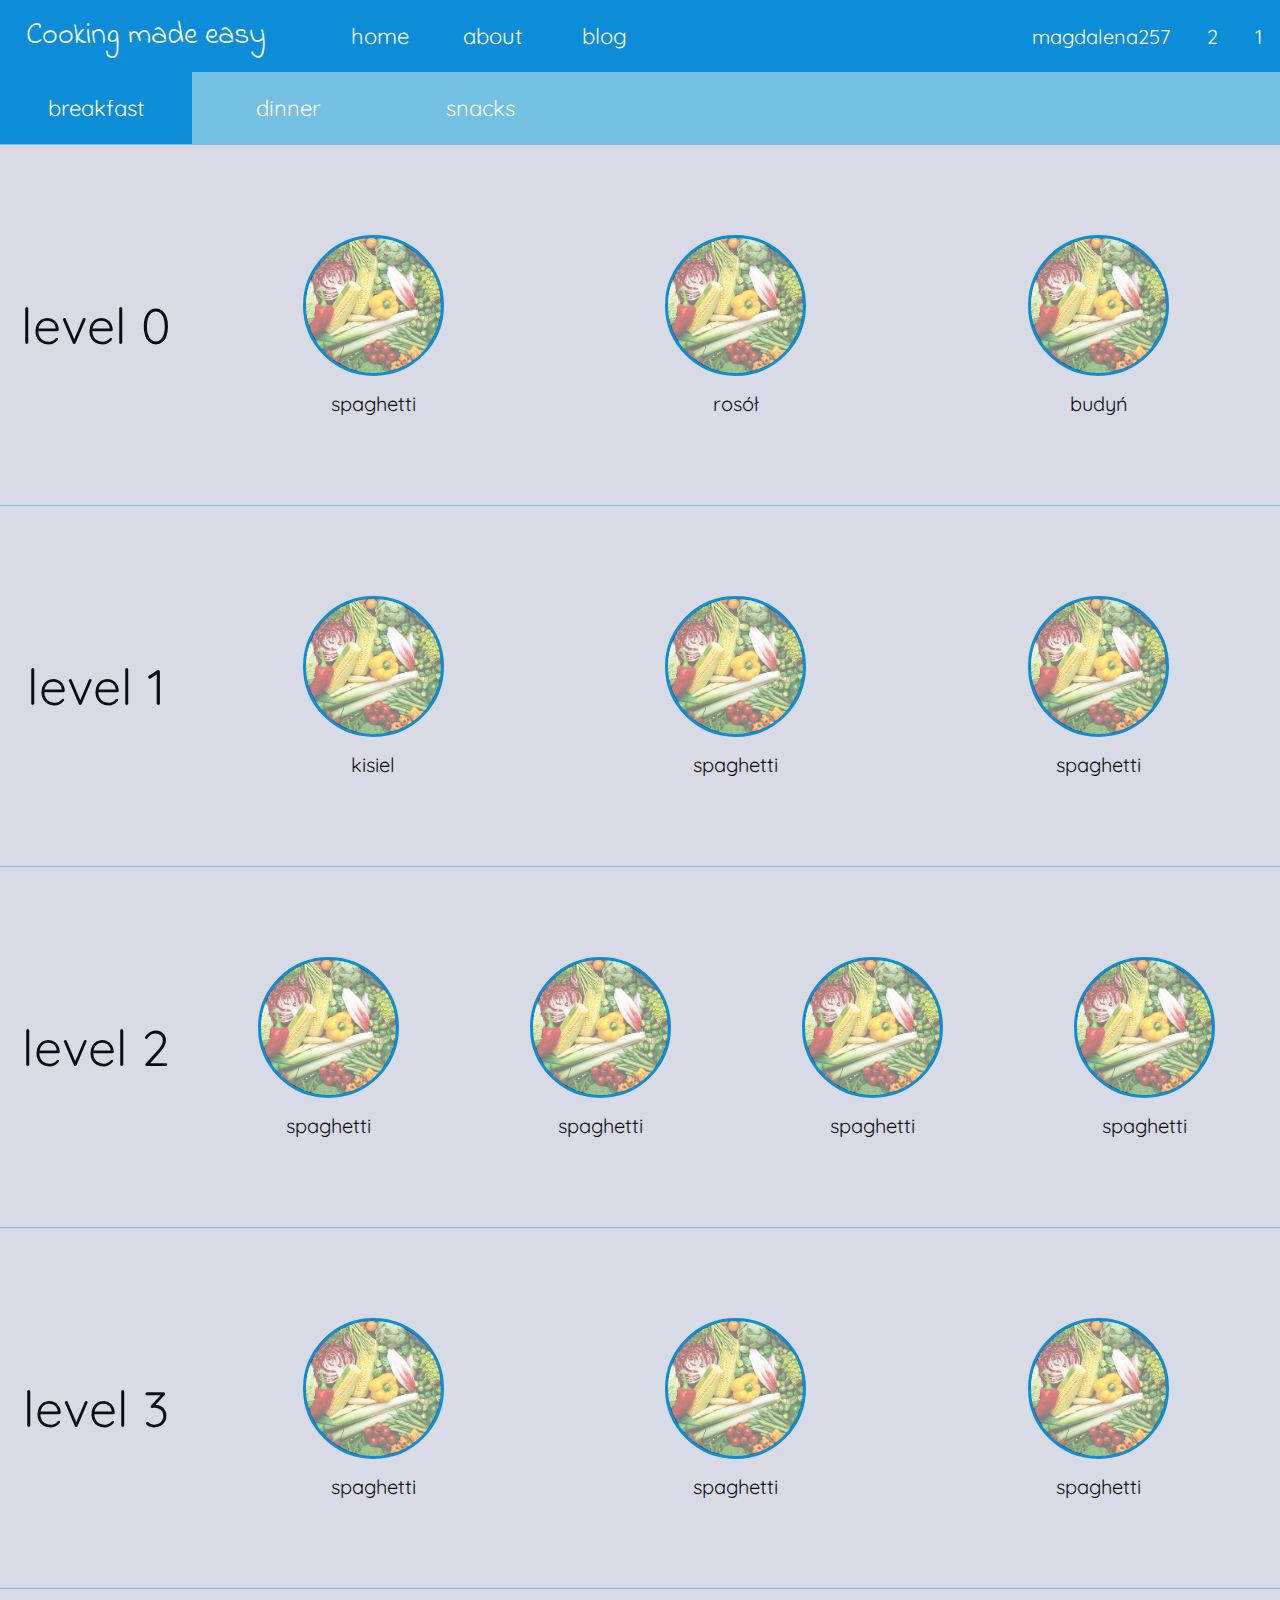
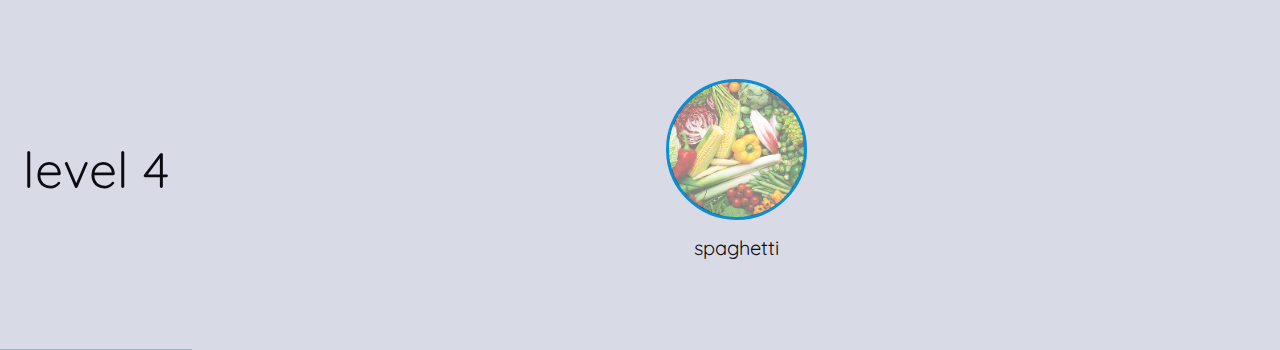
<file: index.html>
<!DOCTYPE html>
<html lang="en">

<head>
    <meta charset="UTF-8">
    <meta name="viewport" content="width=device-width, initial-scale=1.0">
    <meta http-equiv="X-UA-Compatible" content="ie=edge">
    <title>Nauka Gotowania</title>
    <link href="https://fonts.googleapis.com/css?family=Indie+Flower|Quicksand:400,700&amp;subset=latin-ext" rel="stylesheet">
    <link rel="stylesheet" href="https://use.fontawesome.com/releases/v5.3.1/css/all.css" integrity="sha384-mzrmE5qonljUremFsqc01SB46JvROS7bZs3IO2EmfFsd15uHvIt+Y8vEf7N7fWAU"
        crossorigin="anonymous">
    <link rel="stylesheet" href="styles.css">
</head>

<body>

    <nav>
        <div class="mainLogo">
            <p><a href="index.html">Cooking made easy</a></p>
        </div>
        <div class="tabsNav">
            <div class="tabNav homePage"><a href="index.html">home</a></div>
            <div class="tabNav badgesPage">about</div>
            <div class="tabNav blogPage">blog</div>
        </div>
        <div class="loggedUser">
            <div class="loggedUserFeature user">
                <i class="fas fa-user-circle"></i>
                <p class="userName">magdalena257</p>
            </div>
            <div class="loggedUserFeature learntRecipes">
                <i class="fas fa-book-open"></i>
                <p>2</p>
            </div>
            <div class="loggedUserFeature badges">
                <i class="fas fa-medal"></i>
                <p>1</p>
            </div>
        </div>
    </nav>
    <main class="indexhtml">
        <div class="tabsMain">
            <div class="tabMain breakfast activetab">
                <p class="tabMaincontent">breakfast</p>

            </div>
            <div class="tabMain dinner">
                <p class="tabMaincontent">dinner</p>

            </div>
            <div class="tabMain snacks">
                <p class="tabMaincontent">snacks</p>

            </div>
        </div>
        <div class="contentsMain">
            <div class="levelNames">
                <div class="levelName">level 0</div>
                <div class="levelName">level 1</div>
                <div class="levelName">level 2</div>
                <div class="levelName">level 3</div>
                <div class="levelName">level 4</div>
            </div>
            <div class="levels">
                <div class="contentMainBreakfast category activeCategory">

                    <div class="level level0">
                        <div class="recipe"><a href="recipe.html">
                            <div class="recipeimg">
                                <div class="opacity"></div>
                        </div>
                        <div class="recipeName">spaghetti</div></a>
                        </div>
                        <div class="recipe"><a href="recipe.html">
                        <div class="recipeimg">
                            <div class="opacity"></div>
                        </div>
                        <div class="recipeName">rosół</div></a>
                        </div>
                        <div class="recipe"><a href="recipe.html">
                        <div class="recipeimg">
                            <div class="opacity"></div>
                        </div>
                        <div class="recipeName">budyń</div></a>
                        </div>
                    </div>
                    <div class="level">

                        <div class="recipe"><a href="recipe.html">
                        <div class="recipeimg">
                            <div class="opacity"></div>
                        </div>
                        <div class="recipeName">kisiel</div></a>
                        </div>
                        <div class="recipe"><a href="recipe.html">
                        <div class="recipeimg">
                            <div class="opacity"></div>
                        </div>
                        <div class="recipeName">spaghetti</div></a>
                        </div>
                        <div class="recipe"><a href="recipe.html">
                        <div class="recipeimg">
                            <div class="opacity"></div>
                        </div>
                        <div class="recipeName">spaghetti</div></a>
                        </div>
                    </div>
                    <div class="level">

                        <div class="recipe"><a href="recipe.html">
                        <div class="recipeimg">
                            <div class="opacity"></div>
                        </div>
                        <div class="recipeName">spaghetti</div></a>
                        </div>
                        <div class="recipe"><a href="recipe.html">
                        <div class="recipeimg">
                            <div class="opacity"></div>
                        </div>
                        <div class="recipeName">spaghetti</div></a>
                        </div>
                        <div class="recipe"><a href="recipe.html">
                        <div class="recipeimg">
                            <div class="opacity"></div>
                        </div>
                        <div class="recipeName">spaghetti</div></a>
                        </div>
                        <div class="recipe"><a href="recipe.html">
                        <div class="recipeimg">
                            <div class="opacity"></div>
                        </div>
                        <div class="recipeName">spaghetti</div></a>
                        </div>
                    </div>
                    <div class="level">

                        <div class="recipe"><a href="recipe.html">
                        <div class="recipeimg">
                            <div class="opacity"></div>
                        </div>
                        <div class="recipeName">spaghetti</div></a>
                        </div>
                        <div class="recipe"><a href="recipe.html">
                        <div class="recipeimg">
                            <div class="opacity"></div>
                        </div>
                        <div class="recipeName">spaghetti</div></a>
                        </div>
                        <div class="recipe"><a href="recipe.html">
                        <div class="recipeimg">
                            <div class="opacity"></div>
                        </div>
                        <div class="recipeName">spaghetti</div></a>
                        </div>
                    </div>
                    <div class="level">

                        <div class="recipe"><a href="recipe.html">
                        <div class="recipeimg">
                            <div class="opacity"></div>
                        </div>
                        <div class="recipeName">spaghetti</div></a>
                        </div>
                    </div>
                </div>
                <div class="contentMainDinner category">
                    <div class="level">

                        <div class="recipe"><a href="recipe.html">
                        <div class="recipeimg">
                            <div class="opacity"></div>
                        </div>
                        <div class="recipeName">spaghetti</div></a>
                        </div>
                        <div class="recipe"><a href="recipe.html">
                        <div class="recipeimg">
                            <div class="opacity"></div>
                        </div>
                        <div class="recipeName">spaghetti</div></a>
                        </div>
                        <div class="recipe"><a href="recipe.html">
                        <div class="recipeimg">
                            <div class="opacity"></div>
                        </div>
                        <div class="recipeName">spaghetti</div></a>
                        </div>
                        <div class="recipe"><a href="recipe.html">
                        <div class="recipeimg">
                            <div class="opacity"></div>
                        </div>
                        <div class="recipeName">spaghetti</div></a>
                        </div>
                    </div>
                    <div class="level">

                        <div class="recipe"><a href="recipe.html">
                        <div class="recipeimg">
                            <div class="opacity"></div>
                        </div>
                        <div class="recipeName">spaghetti</div></a>
                        </div>
                        <div class="recipe"><a href="recipe.html">
                        <div class="recipeimg">
                            <div class="opacity"></div>
                        </div>
                        <div class="recipeName">spaghetti</div></a>
                        </div>
                        <div class="recipe"><a href="recipe.html">
                        <div class="recipeimg">
                            <div class="opacity"></div>
                        </div>
                        <div class="recipeName">spaghetti</div></a>
                        </div>
                        <div class="recipe"><a href="recipe.html">
                        <div class="recipeimg">
                            <div class="opacity"></div>
                        </div>
                        <div class="recipeName">spaghetti</div></a>
                        </div>
                        <div class="recipe"><a href="recipe.html">
                        <div class="recipeimg">
                            <div class="opacity"></div>
                        </div>
                        <div class="recipeName">spaghetti</div></a>
                        </div>
                    </div>
                    <div class="level">

                        <div class="recipe"><a href="recipe.html">
                        <div class="recipeimg">
                            <div class="opacity"></div>
                        </div>
                        <div class="recipeName">spaghetti</div></a>
                        </div>
                        <div class="recipe"><a href="recipe.html">
                        <div class="recipeimg">
                            <div class="opacity"></div>
                        </div>
                        <div class="recipeName">spaghetti</div></a>
                        </div>
                        <div class="recipe"><a href="recipe.html">
                        <div class="recipeimg">
                            <div class="opacity"></div>
                        </div>
                        <div class="recipeName">spaghetti</div></a>
                        </div>
                        <div class="recipe"><a href="recipe.html">
                        <div class="recipeimg">
                            <div class="opacity"></div>
                        </div>
                        <div class="recipeName">spaghetti</div></a>
                        </div>
                        <div class="recipe"><a href="recipe.html">
                        <div class="recipeimg">
                            <div class="opacity"></div>
                        </div>
                        <div class="recipeName">spaghetti</div></a>
                        </div>
                        <div class="recipe"><a href="recipe.html">
                        <div class="recipeimg">
                            <div class="opacity"></div>
                        </div>
                        <div class="recipeName">spaghetti</div></a>
                        </div>
                        <div class="recipe"><a href="recipe.html">
                        <div class="recipeimg">
                            <div class="opacity"></div>
                        </div>
                        <div class="recipeName">spaghetti</div></a>
                        </div>
                        <div class="recipe"><a href="recipe.html">
                        <div class="recipeimg">
                            <div class="opacity"></div>
                        </div>
                        <div class="recipeName">spaghetti</div></a>
                        </div>
                        <div class="recipe"><a href="recipe.html">
                        <div class="recipeimg">
                            <div class="opacity"></div>
                        </div>
                        <div class="recipeName">spaghetti</div></a>
                        </div>
                    </div>
                    <div class="level">

                        <div class="recipe"><a href="recipe.html">
                        <div class="recipeimg">
                            <div class="opacity"></div>
                        </div>
                        <div class="recipeName">spaghetti</div></a>
                        </div>
                        <div class="recipe"><a href="recipe.html">
                        <div class="recipeimg">
                            <div class="opacity"></div>
                        </div>
                        <div class="recipeName">spaghetti</div></a>
                        </div>
                        <div class="recipe"><a href="recipe.html">
                        <div class="recipeimg">
                            <div class="opacity"></div>
                        </div>
                        <div class="recipeName">spaghetti</div></a>
                        </div>
                        <div class="recipe"><a href="recipe.html">
                        <div class="recipeimg">
                            <div class="opacity"></div>
                        </div>
                        <div class="recipeName">spaghetti</div></a>
                        </div>
                        <div class="recipe"><a href="recipe.html">
                        <div class="recipeimg">
                            <div class="opacity"></div>
                        </div>
                        <div class="recipeName">spaghetti</div></a>
                        </div>
                        <div class="recipe"><a href="recipe.html">
                        <div class="recipeimg">
                            <div class="opacity"></div>
                        </div>
                        <div class="recipeName">spaghetti</div></a>
                        </div>
                        <div class="recipe"><a href="recipe.html">
                        <div class="recipeimg">
                            <div class="opacity"></div>
                        </div>
                        <div class="recipeName">spaghetti</div></a>
                        </div>
                        <div class="recipe"><a href="recipe.html">
                        <div class="recipeimg">
                            <div class="opacity"></div>
                        </div>
                        <div class="recipeName">spaghetti</div></a>
                        </div>
                        <div class="recipe"><a href="recipe.html">
                        <div class="recipeimg">
                            <div class="opacity"></div>
                        </div>
                        <div class="recipeName">spaghetti</div></a>
                        </div>
                    </div>
                    <div class="level">

                        <div class="recipe"><a href="recipe.html">
                        <div class="recipeimg">
                            <div class="opacity"></div>
                        </div>
                        <div class="recipeName">spaghetti</div></a>
                        </div>
                        <div class="recipe"><a href="recipe.html">
                        <div class="recipeimg">
                            <div class="opacity"></div>
                        </div>
                        <div class="recipeName">spaghetti</div></a>
                        </div>
                        <div class="recipe"><a href="recipe.html">
                        <div class="recipeimg">
                            <div class="opacity"></div>
                        </div>
                        <div class="recipeName">spaghetti</div></a>
                        </div>
                    </div>
                </div>
                <div class="contentMainSnacks category">
                    <div class="level">

                        <div class="recipe"><a href="recipe.html">
                        <div class="recipeimg">
                            <div class="opacity"></div>
                        </div>
                        <div class="recipeName">spaghetti</div></a>
                        </div>
                        <div class="recipe"><a href="recipe.html">
                        <div class="recipeimg">
                            <div class="opacity"></div>
                        </div>
                        <div class="recipeName">spaghetti</div></a>
                        </div>
                        <div class="recipe"><a href="recipe.html">
                        <div class="recipeimg">
                            <div class="opacity"></div>
                        </div>
                        <div class="recipeName">spaghetti</div></a>
                        </div>
                        <div class="recipe"><a href="recipe.html">
                        <div class="recipeimg">
                            <div class="opacity"></div>
                        </div>
                        <div class="recipeName">spaghetti</div></a>
                        </div>
                    </div>
                    <div class="level">

                        <div class="recipe"><a href="recipe.html">
                        <div class="recipeimg">
                            <div class="opacity"></div>
                        </div>
                        <div class="recipeName">spaghetti</div></a>
                        </div>
                        <div class="recipe"><a href="recipe.html">
                        <div class="recipeimg">
                            <div class="opacity"></div>
                        </div>
                        <div class="recipeName">spaghetti</div></a>
                        </div>
                        <div class="recipe"><a href="recipe.html">
                        <div class="recipeimg">
                            <div class="opacity"></div>
                        </div>
                        <div class="recipeName">spaghetti</div></a>
                        </div>
                        <div class="recipe"><a href="recipe.html">
                        <div class="recipeimg">
                            <div class="opacity"></div>
                        </div>
                        <div class="recipeName">spaghetti</div></a>
                        </div>
                        <div class="recipe"><a href="recipe.html">
                        <div class="recipeimg">
                            <div class="opacity"></div>
                        </div>
                        <div class="recipeName">spaghetti</div></a>
                        </div>
                    </div>
                    <div class="level">

                        <div class="recipe"><a href="recipe.html">
                        <div class="recipeimg">
                            <div class="opacity"></div>
                        </div>
                        <div class="recipeName">spaghetti</div></a>
                        </div>
                        <div class="recipe"><a href="recipe.html">
                        <div class="recipeimg">
                            <div class="opacity"></div>
                        </div>
                        <div class="recipeName">spaghetti</div></a>
                        </div>
                        <div class="recipe"><a href="recipe.html">
                        <div class="recipeimg">
                            <div class="opacity"></div>
                        </div>
                        <div class="recipeName">spaghetti</div></a>
                        </div>
                        <div class="recipe"><a href="recipe.html">
                        <div class="recipeimg">
                            <div class="opacity"></div>
                        </div>
                        <div class="recipeName">spaghetti</div></a>
                        </div>
                        <div class="recipe"><a href="recipe.html">
                        <div class="recipeimg">
                            <div class="opacity"></div>
                        </div>
                        <div class="recipeName">spaghetti</div></a>
                        </div>
                        <div class="recipe"><a href="recipe.html">
                        <div class="recipeimg">
                            <div class="opacity"></div>
                        </div>
                        <div class="recipeName">spaghetti</div></a>
                        </div>
                        <div class="recipe"><a href="recipe.html">
                        <div class="recipeimg">
                            <div class="opacity"></div>
                        </div>
                        <div class="recipeName">spaghetti</div></a>
                        </div>
                        <div class="recipe"><a href="recipe.html">
                        <div class="recipeimg">
                            <div class="opacity"></div>
                        </div>
                        <div class="recipeName">spaghetti</div></a>
                        </div>
                        <div class="recipe"><a href="recipe.html">
                        <div class="recipeimg">
                            <div class="opacity"></div>
                        </div>
                        <div class="recipeName">spaghetti</div></a>
                        </div>
                    </div>
                    <div class="level">

                        <div class="recipe"><a href="recipe.html">
                        <div class="recipeimg">
                            <div class="opacity"></div>
                        </div>
                        <div class="recipeName">spaghetti</div></a>
                        </div>
                        <div class="recipe"><a href="recipe.html">
                        <div class="recipeimg">
                            <div class="opacity"></div>
                        </div>
                        <div class="recipeName">spaghetti</div></a>
                        </div>
                        <div class="recipe"><a href="recipe.html">
                        <div class="recipeimg">
                            <div class="opacity"></div>
                        </div>
                        <div class="recipeName">spaghetti</div></a>
                        </div>
                        <div class="recipe"><a href="recipe.html">
                        <div class="recipeimg">
                            <div class="opacity"></div>
                        </div>
                        <div class="recipeName">spaghetti</div></a>
                        </div>
                        <div class="recipe"><a href="recipe.html">
                        <div class="recipeimg">
                            <div class="opacity"></div>
                        </div>
                        <div class="recipeName">spaghetti</div></a>
                        </div>
                        <div class="recipe"><a href="recipe.html">
                        <div class="recipeimg">
                            <div class="opacity"></div>
                        </div>
                        <div class="recipeName">spaghetti</div></a>
                        </div>
                        <div class="recipe"><a href="recipe.html">
                        <div class="recipeimg">
                            <div class="opacity"></div>
                        </div>
                        <div class="recipeName">spaghetti</div></a>
                        </div>
                        <div class="recipe"><a href="recipe.html">
                        <div class="recipeimg">
                            <div class="opacity"></div>
                        </div>
                        <div class="recipeName">spaghetti</div></a>
                        </div>
                        <div class="recipe"><a href="recipe.html">
                        <div class="recipeimg">
                            <div class="opacity"></div>
                        </div>
                        <div class="recipeName">spaghetti</div></a>
                        </div>
                    </div>
                    <div class="level">

                        <div class="recipe"><a href="recipe.html">
                        <div class="recipeimg">
                            <div class="opacity"></div>
                        </div>
                        <div class="recipeName">spaghetti</div></a>
                        </div>
                        <div class="recipe"><a href="recipe.html">
                        <div class="recipeimg">
                            <div class="opacity"></div>
                        </div>
                        <div class="recipeName">spaghetti</div></a>
                        </div>
                        <div class="recipe"><a href="recipe.html">
                        <div class="recipeimg">
                            <div class="opacity"></div>
                        </div>
                        <div class="recipeName">spaghetti</div></a>
                        </div>
                    </div>
                </div>
            </div>
        </div>

    </main>
    <script src="https://ajax.googleapis.com/ajax/libs/jquery/3.3.1/jquery.min.js"></script>
    <script src="script.js"></script>
</body>

</html>
</file>
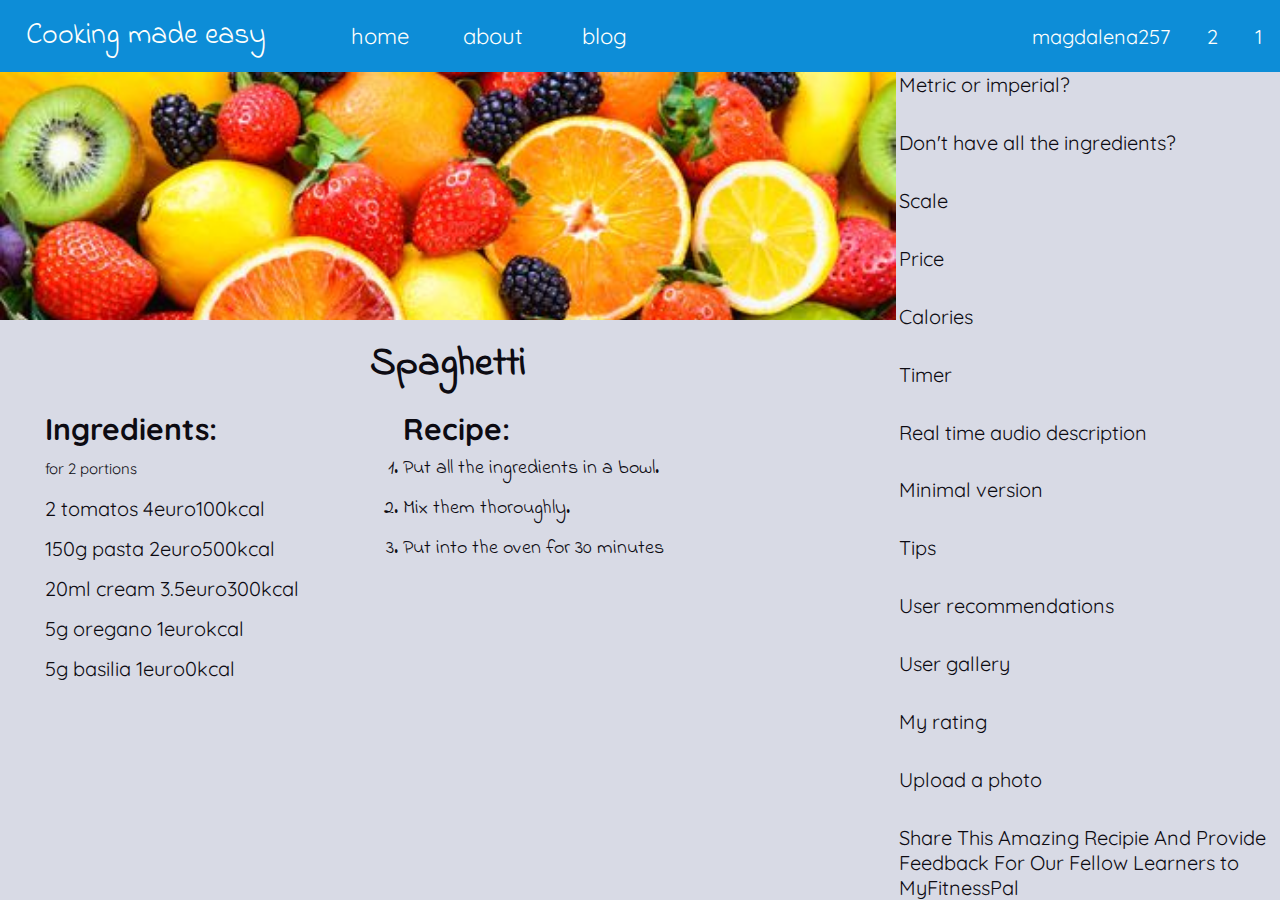
<file: recipe.html>
<!DOCTYPE html>
<html lang="en">

<head>
    <meta charset="UTF-8">
    <meta name="viewport" content="width=device-width, initial-scale=1.0">
    <meta http-equiv="X-UA-Compatible" content="ie=edge">
    <title>Nauka Gotowania</title>
    <link href="https://fonts.googleapis.com/css?family=Indie+Flower|Quicksand:400,700&amp;subset=latin-ext" rel="stylesheet">
    <link rel="stylesheet" href="https://use.fontawesome.com/releases/v5.3.1/css/all.css" integrity="sha384-mzrmE5qonljUremFsqc01SB46JvROS7bZs3IO2EmfFsd15uHvIt+Y8vEf7N7fWAU"
        crossorigin="anonymous">
    <link rel="stylesheet" href="styles.css">
</head>

<body>

    <nav>
        <div class="mainLogo">
            <p><a href="index.html">Cooking made easy</a></p>
        </div>
        <div class="tabsNav">
            <div class="tabNav homePage"><a href="index.html">home</a></div>
            <div class="tabNav badgesPage"><a href="index.html">about</a></div>
            <div class="tabNav blogPage"><a href="index.html">blog</a></div>
        </div>
        <div class="loggedUser">
            <div class="loggedUserFeature user">
                <i class="fas fa-user-circle"></i>
                <p class="userName">magdalena257</p>
            </div>
            <div class="loggedUserFeature learntRecipes">
                <i class="fas fa-book-open"></i>
                <p>2</p>
            </div>
            <div class="loggedUserFeature badges">
                <i class="fas fa-medal"></i>
                <p>1</p>
            </div>
        </div>
    </nav>
    <main class="recipehtml">

        <section class="recipeContent">
            <div class="bannerPhotos">
                <img src="images/spaghetti.jpg" alt="" class="img1">
                <img src='images/vege.jpg' alt="" class="img2">
                <img src='images/fruits.jpg' alt="" class="img3">
            </div>
            <div class="recipeh1">
                <h1>Spaghetti</h1>
            </div>
            <div class="ingredients">
                <h2>Ingredients:</h2>
                <p class="notScaled">for 2 portions</p>
                <p class="scaled">for <input type="text" maxlength="2" size="1" placeholder="2"> portions</p>
                <ul>
                    <li>
                        <input class="shoplisted" type="checkbox" id="c1" name="cc" />
                        <label class="notScaled" for="c1">2 tomatos</label>
                        <label class="scaled" for="c1"><input type="text" maxlength="4" size="4" placeholder="2">
                            tomatos</label><span class="priced inactiveFeature">4euro</span><span class="caloried inactiveFeature">100kcal</span>
                    </li>
                    <li>
                        <input class="shoplisted" type="checkbox" id="c2" name="cc" />
                        <label class="notScaled" for="c2">150g pasta</label>
                        <label class="scaled" for="c2"><input type="text" maxlength="4" size="4" placeholder="150">g
                            pasta</label><span class="priced inactiveFeature">2euro</span><span class="caloried inactiveFeature">500kcal</span>
                    </li>
                    <li>
                        <input class="shoplisted" type="checkbox" id="c3" name="cc" />
                        <label class="notScaled" for="c3">20ml cream</label>
                        <label class="scaled" for="c3"><input type="text" maxlength="4" size="4" placeholder="20">ml
                            cream</label><span class="priced inactiveFeature">3.5euro</span><span class="caloried inactiveFeature">300kcal</span>
                    </li>
                    <li>
                        <input class="shoplisted" type="checkbox" id="c4" name="cc" />
                        <label class="notScaled" for="c4">5g oregano</label>
                        <label class="scaled" for="c4"><input type="text" maxlength="4" size="4" placeholder="5">g
                            oregano</label><span class="priced inactiveFeature">1euro</span><span class="caloried inactiveFeature">kcal</span>
                    </li>
                    <li>
                        <input class="shoplisted" type="checkbox" id="c5" name="cc" />
                        <label class="notScaled" for="c5">5g basilia</label>
                        <label class="scaled" for="c5"><input type="text" maxlength="4" size="4" placeholder="5">g
                            basilia</label><span class="priced inactiveFeature">1euro</span><span class="caloried inactiveFeature">0kcal</span>
                    </li>
                </ul>
            </div>
            <div class="recipeList">
                <h2>Recipe:</h2>
                <ol>
                    <li>
                        <p>Put all the ingredients in a bowl.</p>
                        <div class="timer"></div>
                    </li>
                    <li>
                        <p>Mix them thoroughly.</p>
                        <div class="timer"></div>
                    </li>
                    <li>
                        <p>Put into the oven for 30 minutes</p>
                        <div class="timer"></div>
                    </li>
                </ol>
            </div>
        </section>
        <aside class="features">
            <div class="measures feature">
                <p><span>Metric</span> or <span class="imperial">imperial?</span></p>
            </div>
            <div class="shoplist feature">
                <p>Don't have all the ingredients?</p>
                <p class="descriptionFeature">Tick the given ingredients you don't have. A shoplist will be created for you. You
                    can:<a> send it on our email,</a> <a>phone via sms,</a> <a>snapchat,</a> <a>print it.</a>You can
                    also substitute some of the products with it's alternatives. Just hover over the ingredient to see
                    what can be done :D . If you don't have enough of sth, check 'scale', below.</p>

            </div>
            <div class="scale feature">
                <p>Scale</p>
                <p class="descriptionFeature">Scale the thing!</p>

            </div>
            <div class="prices feature">
                <p> Price</p>
                <p class="descriptionFeature">Check the prices! If you scale the thing, prices will be scaled
                    accordingly.</p>
            </div>
            <div class="calories feature">
                <p> Calories</p>
                <p class="descriptionFeature">Check the calories! If you scale the thing, calories will be scaled
                    accordingly.</p>
            </div>
            <div class="timer feature">
                <p> Timer</p>
            </div>
            <div class="voice feature">
                <p> Real time audio description</p>
            </div>
            <div class="minimal feature">
                <p> Minimal version</p>
            </div>
            <div class="tips feature">
                <p>Tips</p>
            </div>
            <div class="recommendations feature">
                <p> User recommendations</p>
            </div>
            <div class="gallery feature">
                <p> User gallery</p>
            </div>
            <div class="rating feature">
                <p> My rating</p>
            </div>
            <div class="userPhoto feature">
                <p> Upload a photo</p>
            </div>
            <div class="export feature">
                <p> Share This Amazing Recipie And Provide Feedback For Our Fellow Learners to MyFitnessPal</p>
            </div>


        </aside>

    </main>
    <script src="https://ajax.googleapis.com/ajax/libs/jquery/3.3.1/jquery.min.js"></script>
    <script src="script.js"></script>
</body>

</html>
</file>
<file: styles.css>
/*DO NOT DELETE THIS COMMENT

font-family: 'Quicksand', sans-serif;
font-family: 'Indie Flower', cursive; */
* {
	padding: 0;
	margin: 0;
}

:root {
	--darkBlue: #0d8dd7;
	--lightBlue: #74c0e3;
	--whitish: #fffffc;
	--darkish: #0d0b12;
	--graish: #d8dae5;
	--levelheight: 40vh
}

.opacity {
	width: 100%;
	height: 100%;
	opacity: 0.5
}

html {
	font-family: 'Quicksand', sans-serif;
	font-size: 10px;
	color: var(--whitish)
}

nav {
	width: 100%;
	height: 8vh;
	background-color: var(--darkBlue);
	font-size: 2rem;
	display: flex;
	align-items: center
}

nav div {
	display: flex
}

nav .mainLogo {

	flex-basis: 25%;
	padding-left: 2%;
	font-family: 'Indie Flower', cursive;
	font-size: 3rem
}

.mainLogo p {
	cursor: pointer;
	transition: .4s;
	margin-right: 5px
}

.mainLogo a {
	color: var(--whitish);
}

.mainLogo p:hover a {
	animation: changeColor 4s infinite;


}

@keyframes changeColor {
	0% {
		color: var(--lightBlue);
	}

	25% {
		color: var(--whitish);
	}

	50% {
		color: var(--graish);
	}

	75% {
		color: var(--darkish);
	}
}

nav .tabsNav,
nav .loggedUser {
	flex-basis: 40%
}

nav .tabsNav {
	font-size: 2.2rem
}

.tabNav {
	padding: 6px;
	width: 100px;
	text-align: center;
	display: flex;
	justify-content: center;
	align-items: center;
	cursor: pointer;
	transition: .2s
}


.tabNav a {
	transition: .2s;
	color: var(--whitish);
}



.tabNav:hover a {
	color: var(--lightBlue);





}

.loggedUser {
	justify-content: flex-end
}

.loggedUserFeature {
	margin-right: 5px;
	padding: 10px;
	cursor: pointer;
	transition: .2s
}

.loggedUserFeature i,
.loggedUserFeature p {
	padding: 3px;
	cursor: pointer
}

.loggedUserFeature:hover {
	color: var(--lightBlue)
}

.learntRecipes p {
	vertical-align: 20%;
}

main {
	min-height: 100vh;
	margin: auto;
	background-color: #d8dae5;
	display: flex;
	flex-direction: column
}

main .tabsMain {
	height: 8vh;
	background-color: var(--lightBlue);
	font-size: 2.2rem;
	display: flex;
}

main .tabMain {
	height: 100%;
	flex-basis: 15%;
	display: flex;
	justify-content: center;
	align-items: center;
	cursor: pointer;
	transition: .2s
}

main .tabMain:hover {
	color: var(--lightBlue);
	background-color: var(--darkBlue);
}

.activetab {
	color: var(--whitish);
	background-color: var(--darkBlue);
}

main .contentsMain {
	display: flex;
	width: 100%;
	/* overflow: hidden; */
}

main .levelNames {
	flex-basis: 15%;
	flex-shrink: 0;
	display: flex;
	flex-direction: column;
	border-top: 1px solid var(--lightBlue);
}

.levelName {
	border-bottom: 1px solid var(--lightBlue);
	flex-basis: var(--levelheight);
	flex-shrink: 0;
	color: var(--darkish);
	font-size: 5rem;
	display: flex;
	justify-content: center;
	align-items: center
}

.levels {
	display: flex;
	flex-basis: 85%;
	flex-shrink: 0
}

.category {
	flex-basis: 0;
	flex-shrink: 0;
	display: flex;
	flex-direction: column;
}

.level {
	flex-basis: var(--levelheight);
	flex-shrink: 0;
	border-top: 1px solid var(--lightBlue);
	display: flex;
	justify-content: space-around;
	align-items: center
}

.contentMainDinner .recipeimg {
	background-image: url('images/spaghetti.jpg')
}

.contentMainSnacks .recipeimg {
	background-image: url('images/fruits.jpg')
}

.recipeimg .opacity {

	background-color: var(--whitish);
	border-radius: 50%;
	transition: 0.2s;
}

.recipe:hover .opacity {
	opacity: 0;

}

.recipeimg {
	background-image: url('images/vege.jpg');
	background-size: cover;
	background-repeat: no-repeat;
	width: 0%;
	height: 15vh;
	border-radius: 50%
}

.recipeimg,
.recipeName {
	cursor: pointer;
	flex-shrink: 1
}

.recipeName {

	font-size: 0;
	text-align: center;
	margin-top: 15px;
	color: var(--darkish);


	transition: 0.2s;
}



/* INACTIVE CATEGORY */

.activeCategory .recipeimg {
	border: 3px solid var(--darkBlue);
	width: 15vh
}

.activeCategory .recipeName {
	font-size: 2rem
}

.activeCategory {
	flex-basis: 100%;
}

.category,
.recipeimg,
.recipeName,
.activeCategory .recipeimg,
.activeCategory .recipeName,
.activeCategory {
	transition: 0.5s linear
}

.category,
.recipeimg,
.recipeName {
	opacity: 0.5
}

.activeCategory .recipeimg,
.activeCategory .recipeName,
.activeCategory {
	opacity: 1
}




a {
	text-decoration: none;
}

.recipe a {
	text-decoration: none;
	color: var(--cblack);
}




/* PAGE RECIPE START




 */

main.recipehtml {
	flex-direction: row;
	color: var(--darkish);
	min-height: 92vh;
}

section.recipeContent {
	flex-basis: 70%;
	/* background-color: red; */
	font-size: 2rem;

	display: flex;
	flex-wrap: wrap;
	align-content: flex-start;

}



.bannerPhotos {
	flex-basis: 100%;
	height: 30%;
	/* border: 2px solid #000; */
	/* border-radius: 5%; */
	overflow: hidden;
	position: relative;
	/* animation: changePhotos 10s infinite linear; */

}

.bannerPhotos img {
	position: absolute;
	width: 100%;


}

.bannerPhotos .img1 {
	animation: changePhotos 60s infinite linear both;
}

.bannerPhotos .img2 {
	animation: changePhotos 60s 20s infinite linear both;
}

.bannerPhotos .img3 {
	animation: changePhotos 60s 40s infinite linear both;
}

@keyframes changePhotos {

	0% {
		opacity: 1;
	}

	33% {
		opacity: 1;
	}

	36% {
		opacity: 0;
	}

	66% {
		opacity: 0;
	}

	69% {
		opacity: 0;
	}

	97% {
		opacity: 0;
	}
}

aside.features {
	flex-basis: 30%;
}

li {
	text-decoration: none;
	/* list-style: none; */
}

.recipeh1 {

	flex-basis: 100%;
	padding: 15px;
	text-align: center;
	font-family: 'Indie Flower', cursive;
}

/* .ingredients input {
	min-width: 10px;
} */

.ingredients,
.recipeList {
	line-height: 200%;
}

.recipeList {
	flex-basis: 50%;
	/* background-color: royalblue; */
	/* border: 1px solid #000; */

}

.recipeList li {
	font-family: 'Indie Flower', cursive;
}

.ingredients {
	flex-basis: 40%;
	padding-left: 5%;
	text-decoration: none;


}

.ingredients li {
	list-style: none;

}



.ingredients p {

	font-size: 1.5rem;
}

.shoplisted {
	display: none;
}

.activeFeature {
	display: inline-block;
}

.scaled {


	display: none;
}

/* FEATURES STYLES START HERE


 */

.features {
	font-size: 2rem;
	display: flex;
	flex-direction: column;
	justify-content: space-between;


}

.features div {

	transition: 0.2s;
	cursor: pointer;
	padding-left: 3px;
}

.features div:hover {
	letter-spacing: 1px;
	font-weight: bold;
}

.largerFeature {
	flex-grow: 1;
	flex-shrink: 0;

	font-weight: bold;
}

.smallerFeature {
	padding: none;
	/* font-size: 1rem; */
	flex-grow: 0;
	flex-shrink: 1;
}

.descriptionFeature {
	font-size: 0;
	transition: 0.3s;
	font-weight: normal;
	letter-spacing: 0;
	height: 0;

}
</file>
